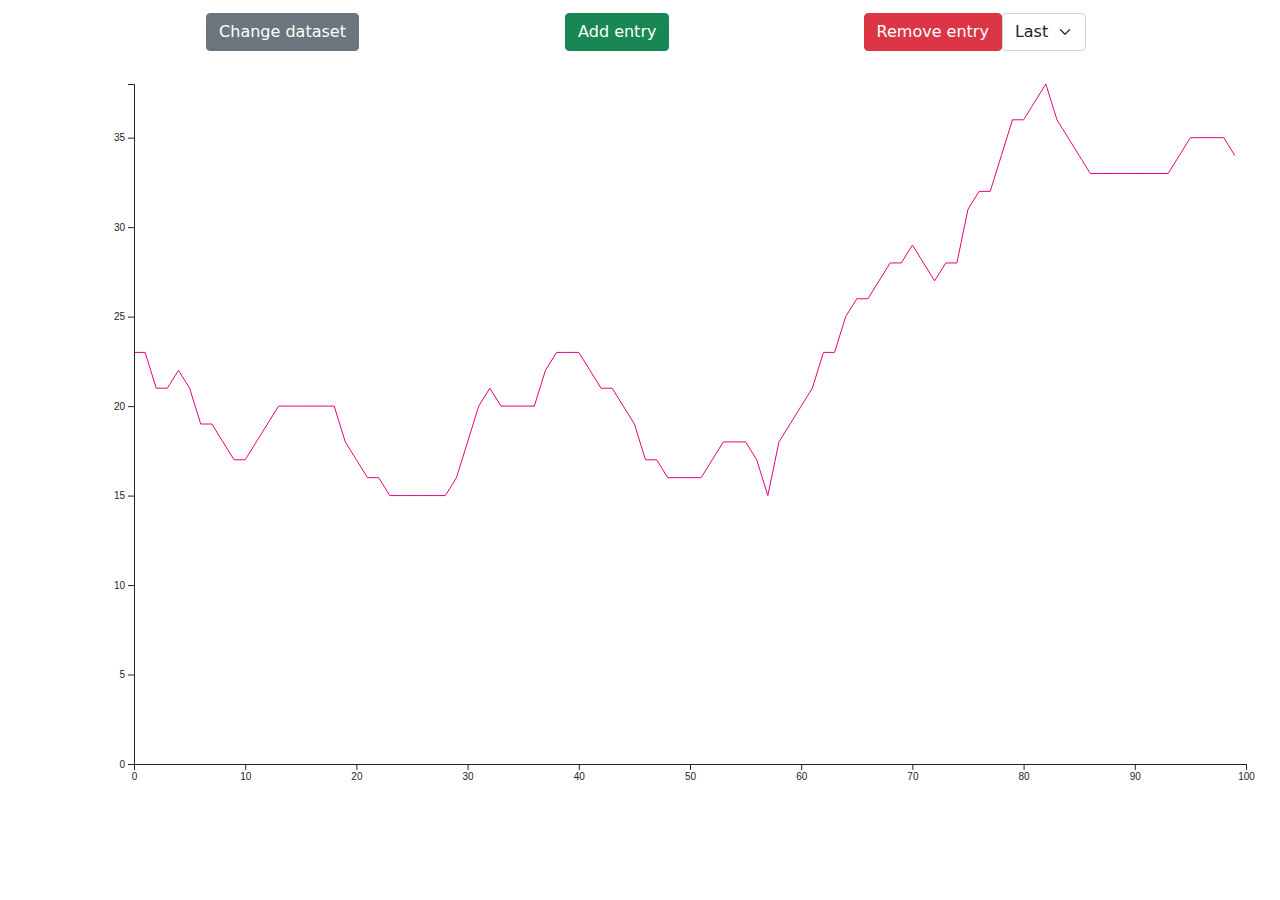
<file: 01_task/index.html>
<!doctype html>
<html lang="de">
    <head>
        <meta charset="utf-8">
        <meta name="viewport" content="width=device-width, initial-scale=1">
        <title>Task 1 - Update, Transition and Motion</title>
        <link href="../00_libs/bootstrap.min.css" rel="stylesheet">
        <link href="../00_libs/styles.css" rel="stylesheet">
        <script src="../00_libs/p5.min.js"></script>
        <script src="../00_libs/d3.v6.min.js"></script>
        <script src="../00_libs/utils.js"></script>
        <script src="solution.js"></script>
    </head>
    <body>
        <header>
            <button class="btn btn-secondary" onclick="changeDataset()">Change dataset</button>
            <button class="btn btn-success" onclick="addData()">Add entry</button>
            <div class="row">
                <button class="btn btn-danger col-auto" onclick="removeData()">Remove entry</button>
                <select id="arr-remove-opt" class="form-select col-5" style="width: auto;">
                    <option value="first">First</option>
                    <option value="last" selected>Last</option>
                </select>
            </div>
        </header>
        <main id="main">
            <script>
                window.onload = () => {
                    createChart();
                };
            </script>
        </main>
    </body>
</html>
</file>
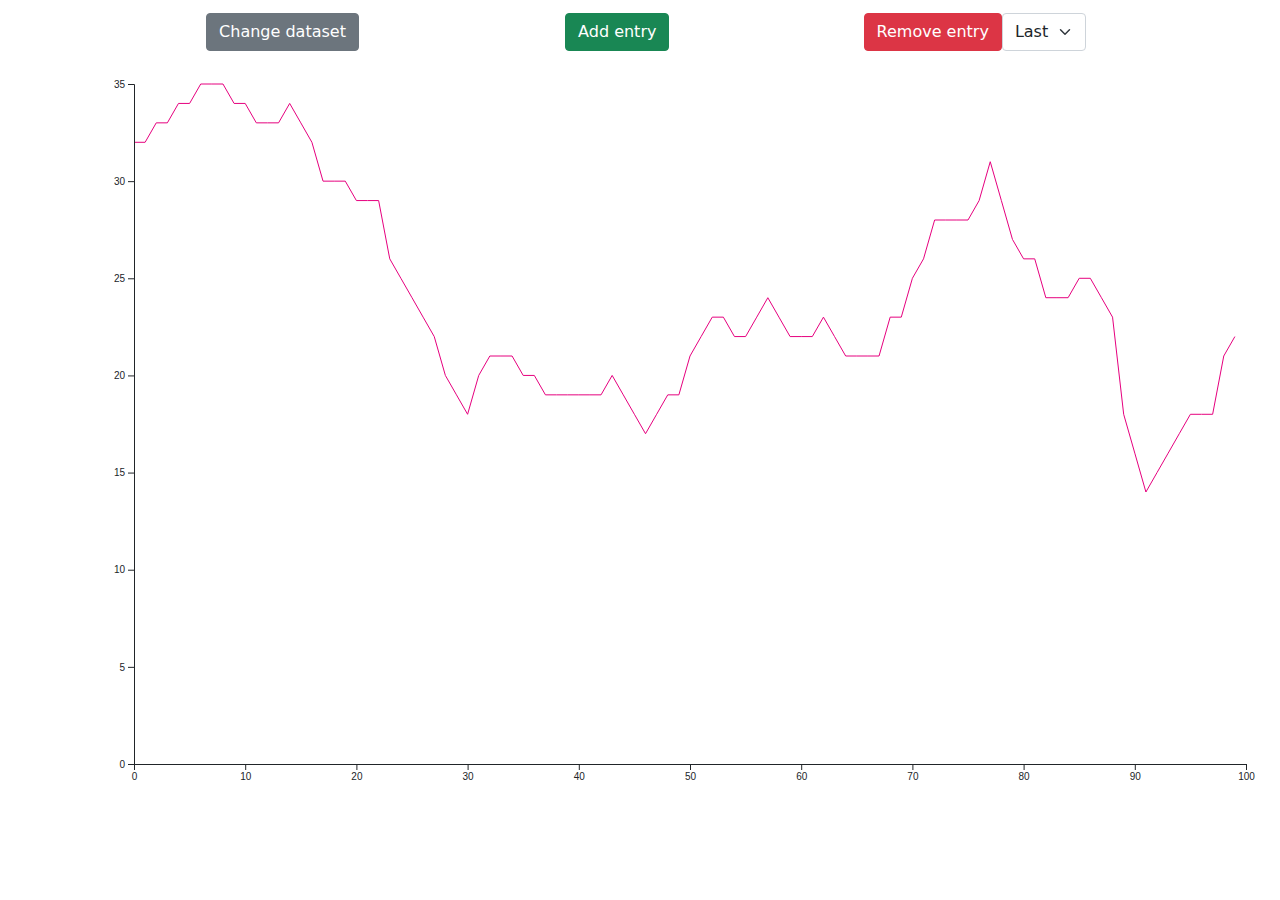
<file: 02_task/index.html>
<!doctype html>
<html lang="de">
    <head>
        <meta charset="utf-8">
        <meta name="viewport" content="width=device-width, initial-scale=1">
        <title>Task 2 - Update, Transition and Motion</title>
        <link href="../00_libs/bootstrap.min.css" rel="stylesheet">
        <link href="../00_libs/styles.css" rel="stylesheet">
        <script src="../00_libs/p5.min.js"></script>
        <script src="../00_libs/d3.v6.min.js"></script>
        <script src="../00_libs/utils.js"></script>
        <script src="solution.js"></script>
    </head>
    <body>
        <header>
            <button class="btn btn-secondary" onclick="changeDataset()">Change dataset</button>
            <button class="btn btn-success" onclick="addData()">Add entry</button>
            <div class="row">
                <button class="btn btn-danger col-auto" onclick="removeData()">Remove entry</button>
                <select id="arr-remove-opt" class="form-select col-5" style="width: auto;">
                    <option value="first">First</option>
                    <option value="last" selected>Last</option>
                </select>
            </div>
        </header>
        <main id="main">
            <script>
                window.onload = () => {
                    createChart();
                };
            </script>
        </main>
    </body>
</html>
</file>
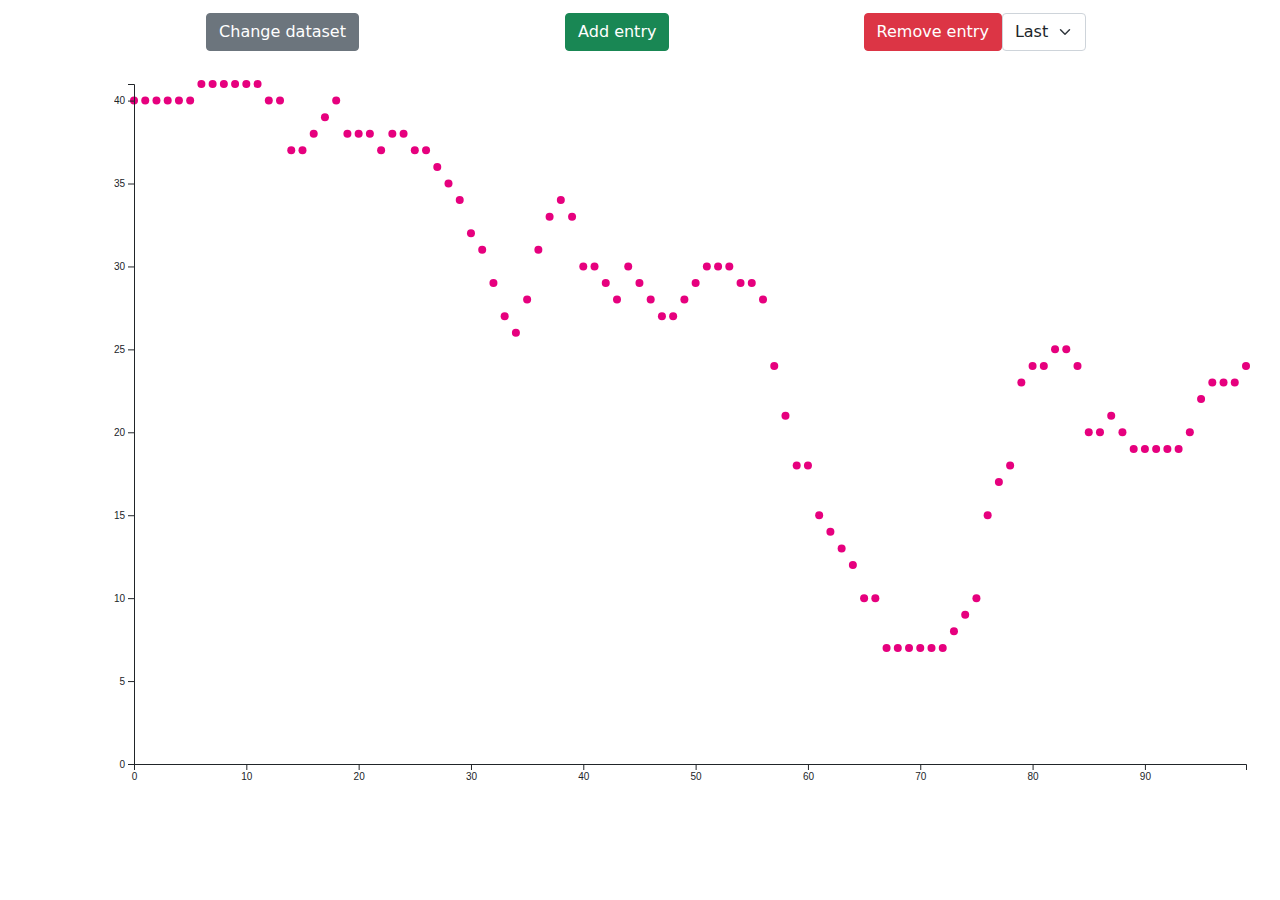
<file: 03_task/index.html>
<!doctype html>
<html lang="de">
    <head>
        <meta charset="utf-8">
        <meta name="viewport" content="width=device-width, initial-scale=1">
        <title>Task 3 - Update, Transition and Motion</title>
        <link href="../00_libs/bootstrap.min.css" rel="stylesheet">
        <link href="../00_libs/styles.css" rel="stylesheet">
        <script src="../00_libs/p5.min.js"></script>
        <script src="../00_libs/d3.v6.min.js"></script>
        <script src="../00_libs/utils.js"></script>
        <script src="solution.js"></script>
    </head>
    <body>
        <header>
            <button class="btn btn-secondary" onclick="changeDataset()">Change dataset</button>
            <button class="btn btn-success" onclick="addData()">Add entry</button>
            <div class="row">
                <button class="btn btn-danger col-auto" onclick="removeData()">Remove entry</button>
                <select id="arr-remove-opt" class="form-select col-5" style="width: auto;">
                    <option value="first">First</option>
                    <option value="last" selected>Last</option>
                </select>
            </div>
        </header>
        <main id="main">
            <script>
                window.onload = () => {
                    createChart();
                };
            </script>
        </main>
    </body>
</html>
</file>
<file: 00_libs/styles.css>
header {
    display: flex;
    margin: 1% 0;
    justify-content: space-evenly;
    align-items: center;
}

main {
    display: flex;
    justify-content: center;
    align-items: center;
}
</file>
